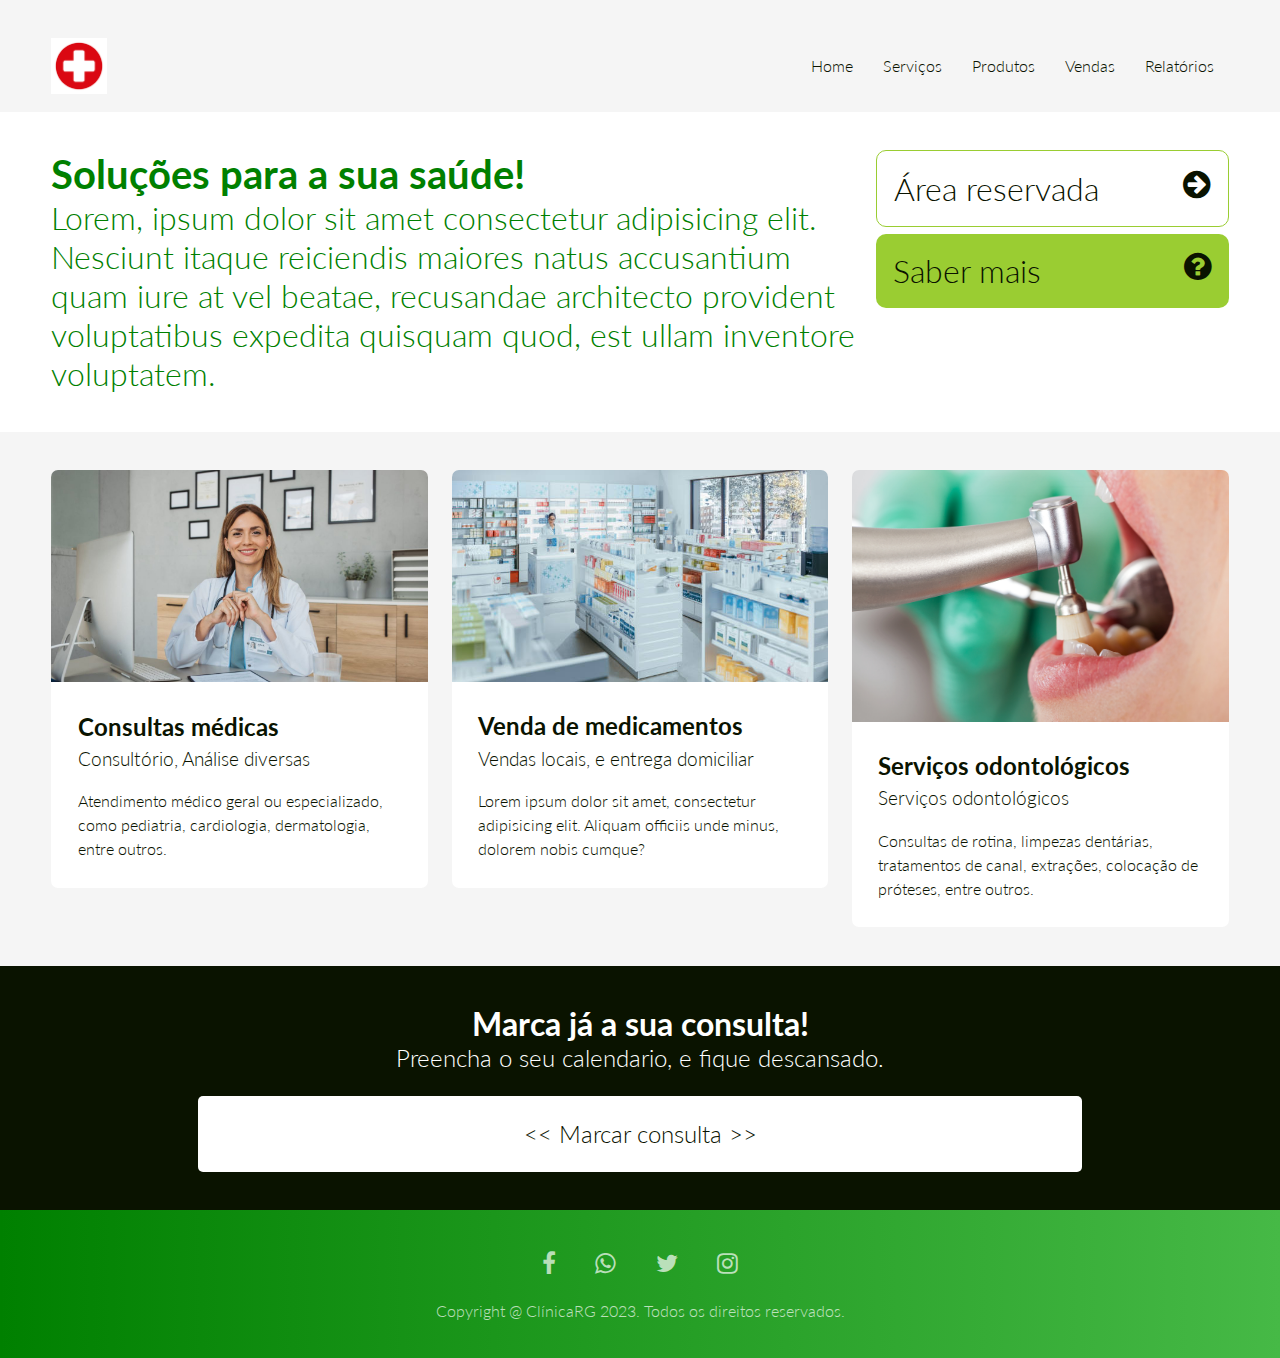
<file: index.html>
<!DOCTYPE html>
<html lang="pt-br">
<head>
    <meta charset="UTF-8">
    <meta name="viewport" content="width=device-width, initial-scale=1.0">
    <link rel="stylesheet" href="index.css">
    <link rel="stylesheet" href="https://maxcdn.bootstrapcdn.com/font-awesome/4.5.0/css/font-awesome.min.css">
    <link rel="stylesheet" href="https://fonts.googleapis.com/css?family=Lato:400,300,700">
    <title>Mostrar-Produtos</title>
</head>
<body>
    <header class="cabecalho container">
        <a href="index.html"><h1 class="logo">ClínicaRG</h1></a>
        <button class="btn-menu bg-gradient"><i class="fa fa-bars fa-lg"></i></button>
        <nav class="menu">
            <a class="btn-close"><i class="fa fa-times"></i></a>
            <ul>
                <li><a href="index.html">Home</a></li>
                <li><a href="#">Serviços</a></li>
                <li><a href="#">Produtos</a></li>
                <li><a href="#">Vendas</a></li>
                <li><a href="#">Relatórios</a></li>
            </ul>
        </nav>
    </header>
    <div class="banner container">
        <div class="title">
            <h2>Soluções para a sua saúde!</h2>
            <h3>Lorem, ipsum dolor sit amet consectetur adipisicing elit. Nesciunt itaque reiciendis maiores natus accusantium quam iure at vel beatae, recusandae architecto provident voluptatibus expedita quisquam quod, est ullam inventore voluptatem.</h3>
        </div>
        <div class="buttons">
            <button class="btn btn-entrar"> Área reservada <i class="fa fa-arrow-circle-right"></i></button>
            <button class="btn btn-sobre"> Saber mais <i class="fa fa-question-circle"></i></button>
        </div>
    </div>
    <main class="servicos container">
        <article class="servico s1" onmouseover="mudarCor()">
            <a href="consulta.html"><img src="consultorio.jpg" alt="consultas médicas"></a>
            <div class="inner">
                <a href="#" class="change">Consultas médicas</a>
                <h4 class="change">Consultório, Análise diversas</h4>
                <p class="change">Atendimento médico geral ou especializado, como pediatria, cardiologia, dermatologia, entre outros.</p>
            </div>
        </article>
        <article class="servico s2" onmouseover="mudarCor()">
            <a href="#"><img src="medicamentos.jpg" alt="Venda de medicamentos"></a>
            <div class="inner">
                <a href="#" class="change">Venda de medicamentos</a>
                <h4 class="change">Vendas locais, e entrega domiciliar</h4>
                <p class="change">Lorem ipsum dolor sit amet, consectetur adipisicing elit. Aliquam officiis unde minus, dolorem nobis cumque?</p>
            </div>
        </article>
        <article class="servico s3" onmouseover="mudarCor()">
            <a href="#"><img src="odontologia.jpg" alt="Odontologia"></a>
            <div class="inner">
                <a href="#" class="change">Serviços odontológicos</a>
                <h4 class="change">Serviços odontológicos</h4>
                <p class="change"> Consultas de rotina, limpezas dentárias, tratamentos de canal, extrações, colocação de próteses, entre outros.</p>
            </div>
        </article>
    </main>
    <!-- NEWSLETTER -->
    <section class="newsletter container">
        <h2> Marca já a sua consulta! </h2>
        <h3> Preencha o seu calendario, e fique descansado.</h3>
        <form>
            <button><a href="consulta.html"><< Marcar consulta >></a></button>
        </form>
    </section>
    <!-- RODAPE -->
    <footer class="rodape container bg-gradient">
        <div class="social-icons">
            <a href="#"><i class="fa fa-facebook"></i></a>
            <a href="#"><i class="fa fa-whatsapp"></i></a>
            <a href="#"><i class="fa fa-twitter"></i></a>
            <a href="#"><i class="fa fa-instagram   "></i></a>
        </div>
        <p class="copyright">
            Copyright @ ClínicaRG 2023. Todos os direitos reservados.
        </p>
    </footer>
    <script src="index.js"></script>
</body>
</html>
</file>
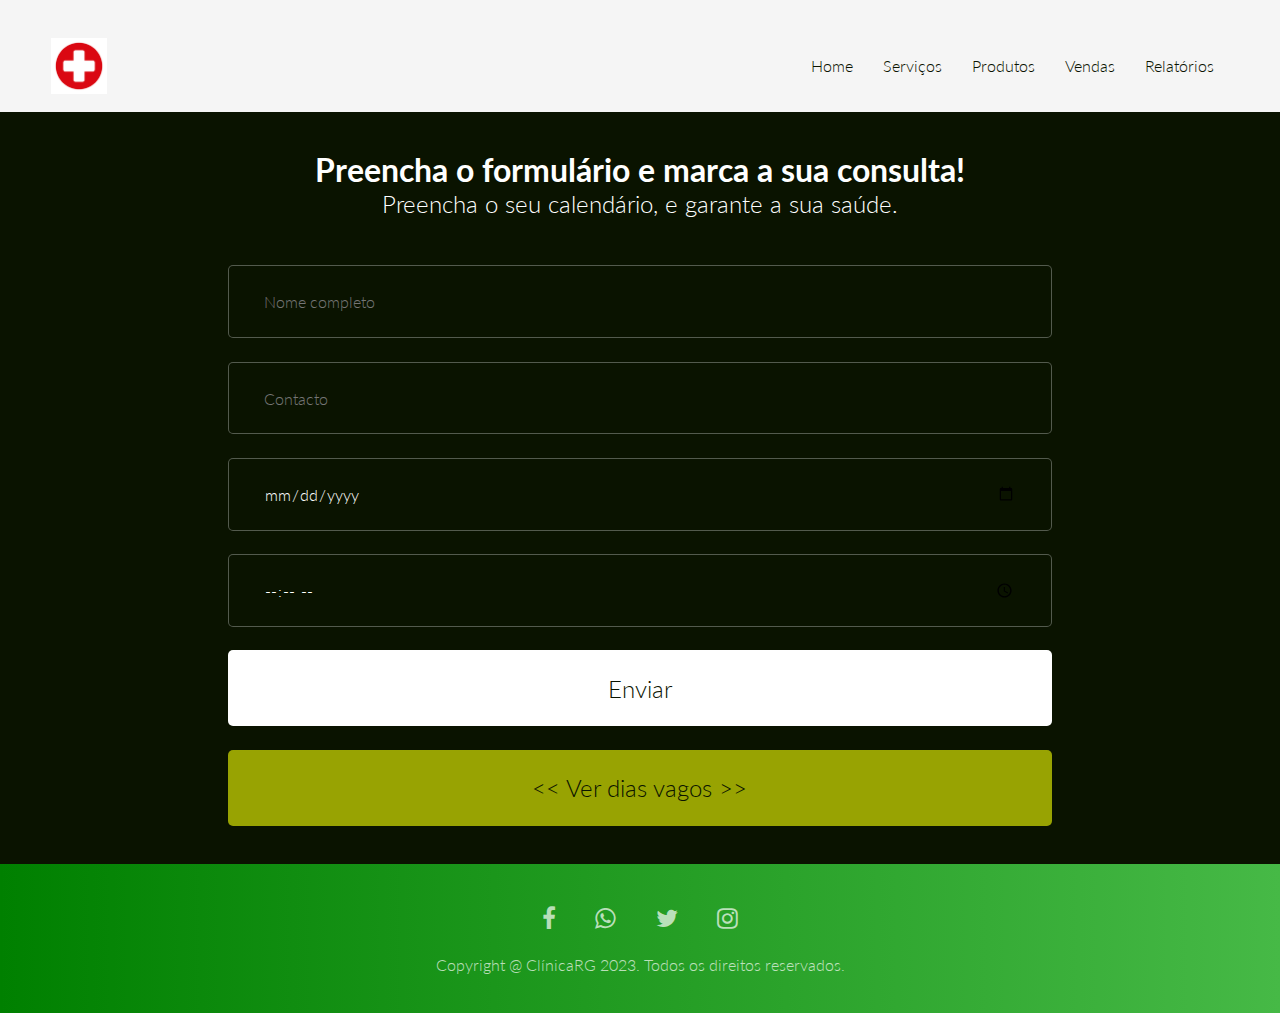
<file: consulta.html>
<!DOCTYPE html>
<html lang="pt-br">
<head>
    <meta charset="UTF-8">
    <meta name="viewport" content="width=device-width, initial-scale=1.0">
    <link rel="stylesheet" href="consulta.css">
    <link rel="stylesheet" href="https://maxcdn.bootstrapcdn.com/font-awesome/4.5.0/css/font-awesome.min.css">
    <link rel="stylesheet" href="https://fonts.googleapis.com/css?family=Lato:400,300,700">
    <title>Mostrar-Produtos</title>
</head>
<body>
    <header class="cabecalho container">
        <a href="index.html"><h1 class="logo">ClínicaRG</h1></a>
        <button class="btn-menu bg-gradient"><i class="fa fa-bars fa-lg"></i></button>
        <nav class="menu">
            <a class="btn-close"><i class="fa fa-times"></i></a>
            <ul>
                <li><a href="index.html">Home</a></li>
                <li><a href="#">Serviços</a></li>
                <li><a href="#">Produtos</a></li>
                <li><a href="#">Vendas</a></li>
                <li><a href="#">Relatórios</a></li>
            </ul>
        </nav>
    </header>
    <!-- NEWSLETTER -->
    <main class="newsletter container">
        <h2> Preencha o formulário e marca a sua consulta! </h2>
        <h3> Preencha o seu calendário, e garante a sua saúde.</h3>
        <form>
            <input type="text" name="nome" id="nome" class="nome" placeholder="Nome completo">
            <input type="number" name="contacto" class="contacto" id="contacto" placeholder="Contacto">
            <input type="date" name="data" id="data" class="data">
            <input type="time" name="hora" id="hora" class="hora">
            <button> Enviar </button>
            <button class="btn-vago"><a href="#"><< Ver dias vagos >></a></button>
        </form>
    </main>
    <!-- RODAPE -->
    <footer class="rodape container bg-gradient">
        <div class="social-icons">
            <a href="#"><i class="fa fa-facebook"></i></a>
            <a href="#"><i class="fa fa-whatsapp"></i></a>
            <a href="#"><i class="fa fa-twitter"></i></a>
            <a href="#"><i class="fa fa-instagram   "></i></a>
        </div>
        <p class="copyright">
            Copyright @ ClínicaRG 2023. Todos os direitos reservados.
        </p>
    </footer>
    <script src="consulta.js"></script>
</body>
</html>
</file>
<file: index.css>
/* ===========================RESET============================= */

*{
    margin: 0;
    padding: 0;
    font-size: 100%;
    border: none;
    outline: none;
    font-weight: 300;
    box-sizing: border-box;
    font-family: 'Lato', sans-serif, Arial, Helvetica;
}

body{
    background-color: #f5f5f5;
}

a{
    text-decoration: none;
}

ul{
    list-style: none;
}

img{
    max-width: 100%;
}

/* =====================CONTAINER===================== */

.container {
    width: 100%;
    float: left;
    padding: 3% 4%;
    text-align: center;
}
/* =====================BG-GRADIENT===================== */
.bg-gradient{
    background: linear-gradient(to right, green, rgb(70, 185, 70));
}

/* ====================CABECALHO=================== */

.logo{
    width: 56px;
    height: 56px;
    float: left;
    background: url(crux_vermelha.png)center center/56px no-repeat;
    font-size: 0;
}

.btn-menu{
    width: 56px;
    height: 56px;
    float: right;
    text-align: center;
    color: white;
    border-radius: 56px;
    cursor: pointer;
}

/* =========================MENU============================= */

.menu{
    display: none;
    width: 100%;
    height: 100%;
    position: fixed;
    background-color: rgba(0, 0, 0, 0.9);
    top: 0;
    left: 0;
}


.btn-close{
    font-size: 1.5em;
    color: white;
    float: right;
    cursor: pointer;
    margin: 2% 3% 0 0;
}

.menu ul{
    width: 100%;
    float: left;
    text-align: center;
}

.menu li{
    padding: 1.5%;
}

.menu li a{
    font-size: 2em;
    color: white;
    padding:  1.5% 3%;
}

.menu li a:hover{
    border: 1px solid rgb(70, 185, 70);
}

/* ==========================BANNER====================== */

.banner {
    background: white;
}

.title{
    width: 100%;
}

.title h2 {
    font-size: 2.5em;
    color: green;
    font-weight: 700;
}

.title h3{
    font-size: 1.5em;
    color: green;
}

.buttons{
    width: 100%;
    margin-top: 2%;
}

.buttons i{
    float: right;
}

.btn {
    width: 100%;
    font-size: 1.5em;
    text-align: left;
    cursor: pointer;
    padding: 5%;
    border-radius: 10px;
}

.btn-entrar{
    background-color: white;
    border: 1px solid yellowgreen;
    color: #0a1300;
}

.btn-entrar:hover{
    transition: 0.5s ease-in-out;
    background-color: whitesmoke;
    color: green;
}

.btn-sobre{
    background-color: yellowgreen;
    color: #0a1300;
    margin-top: 2%;
}

.btn-sobre:hover{
    transition: 0.5s ease-in-out;
    background-color: #98a302;
    color: white;
}

/* ===========================SERVICOS================== */

.servico{
    width: 100%;
    background-color: white;
    text-align: left;
    border-radius: 7px;
}

.servico img:hover{
    transition: 1s;
    padding-bottom: 2.5%;
}

.servico img{
    border-radius: 7px 7px 0 0;
}

.inner {
    padding: 7%;
}

.inner a{
    font-size: 1.5em;
    color: #0a1300;
    font-weight: 700;
}

.inner h4{
    font-size: 1.2em;
    color: #0a1300;
    margin-top: 2%;
}

.inner p{
    margin-top: 6%;
    color: #0a1300;
    line-height: 1.5em;
}

/* =====================NEWSLETTER===================== */

.newsletter {
    width: 100%;
    float: left;
    padding: 3% 4%;
    text-align: center;
    background-color: #0a1300;
}

.newsletter a{
    color: #0a1300;
}

.newsletter h2{
    font-size: 1.5em;
    color: white;
    font-weight: 700;
}

.newsletter h3{
    color: white;
}

.newsletter form{
    margin-top: 2%;
}

.newsletter input{
    width: 100%;
    background-color: #0a1300;
    color: white;
    border: 1px solid rgba(255, 255, 255, 0.3);
    padding: 5%;
    border-radius: 5px;
}

.newsletter button{
    width: 100%;
    background-color: white;
    color: #0a1300;
    padding: 5%;
    border-radius: 5px;
    cursor: pointer;
    margin-top: 2%;
    font-size: 1.5em;
}

.newsletter button:hover{
    transition: 0.5s ease-in-out;
    background-color: #98a302;
}

.newsletter a:hover{
    color: white;
}

/* RODAPE */

.social-icons a{
    font-size: 1.5em;
    color: rgba(255, 255, 255, 0.7);
    margin-right: 3%;
}

.social-icons a:last-child{
    margin-right: 0;
}

.social-icons a:hover{
    transition: 0.5s ease-in-out;
    color: rgb(255, 255, 255);
}

.copyright{
    margin-top: 2%;
    color: rgba(255, 255, 255, 0.7);;
}

/* ==============================MOBILE FIRST============================ */

/* ======================= SMALL DEVICES - SMARTPONES ==================== */

@media screen and (min-width: 480px) {
    .logo{
        width: 97px;
        height: 97px;
        background: url(crux_vermelha.png) center center/97px no-repeat;
    }

    .btn{
        font-size: 2em;
    }

    .btn-menu{
        width: 97px;
        height: 97px;
        border-radius: 97px;
    }

}

/* ========================TABLETS=========================== */
@media screen and (min-width: 768PX) {
    .servico{
        width: 49%;
        float: left;
        margin-right: 2%;
    }

    .servico:nth-child(2) {
        margin-right: 0;
    }

    .newsletter h2{
        font-size: 2em;
    }
    .newsletter h3{
        font-size: 1.5em;
    }

    .newsletter button{
        width: 70%;
        padding: 2%;
        margin-top: 0;
    }

}

/* ========================MEDIUM DEVICES - TABLETS & DESKTOPS=========================== */
@media screen and (min-width: 960PX) {
    .title{
        width: 70%;
        float: left;
        text-align: left;
    }

    .title h1{
        font-size: 3em;
    }

    .title h3{
        font-size: 2em;
    }

    .buttons{
        width: 30%;
        float: right;
        margin-top: 0;
    }

    .servico{
        width: 32%;
    }

    .servico:nth-child(2){
        margin-right: 2%;
    }

    .servico:nth-child(3){
        margin-right: 0;
    }

    .newsletter button{
        width: 75%;
        float: none;
    }
}

/* ========================LARGE DEVICES - WIDESCREENS=========================== */
@media screen and (min-width: 1280PX) {

    .logo{
        width: 56px;
        height: 56px;
        background: url(crux_vermelha.png) center center/56px no-repeat;
    }

    .btn-menu{
        display: none;
    }

    .btn-close{
        display: none;
    }

    .menu{
        width: auto;
        height: 56px;
        line-height: 56px;
        float: right;
        background-color: #f5f5f5;
        display: block;
        position: static;
    }

    .menu li{
        padding: 0;
        float: left;
    }

    .menu li a{
        color: #0a1300;
        font-size: 1em;
        padding: 15px;
        border: none;
    }
    .menu li a:hover{
        color: white;
        transition: 0.5s ease-in-out;
        border-radius: 5px;
        background-color: #98a302;
        border: 1px solid #f5f5f5;
    }

    .cabecalho{
        height: 112px;
        line-height: 112px;
    }
}
</file>
<file: consulta.css>
/* ===========================RESET============================= */

*{
    margin: 0;
    padding: 0;
    font-size: 100%;
    border: none;
    outline: none;
    font-weight: 300;
    box-sizing: border-box;
    font-family: 'Lato', sans-serif, Arial, Helvetica;
}

body{
    background-color: #f5f5f5;
}

a{
    text-decoration: none;
}

ul{
    list-style: none;
}

img{
    max-width: 100%;
}

.banner {
    width: 100%;
    /* background: url(medica3.webp) no-repeat ; */
}

/* =====================CONTAINER===================== */

.container {
    width: 100%;
    float: left;
    padding: 3% 4%;
    text-align: center;
}
/* =====================BG-GRADIENT===================== */
.bg-gradient{
    background: linear-gradient(to right, green, rgb(70, 185, 70));
}

/* ====================CABECALHO=================== */

.logo{
    width: 56px;
    height: 56px;
    float: left;
    background: url(crux_vermelha.png)center center/56px no-repeat;
    font-size: 0;
}

.btn-menu{
    width: 56px;
    height: 56px;
    float: right;
    text-align: center;
    color: white;
    border-radius: 56px;
    cursor: pointer;
}

/* =========================MENU============================= */

.menu{
    display: none;
    width: 100%;
    height: 100%;
    position: fixed;
    background-color: rgba(0, 0, 0, 0.9);
    top: 0;
    left: 0;
}


.btn-close{
    font-size: 1.5em;
    color: white;
    float: right;
    cursor: pointer;
    margin: 2% 3% 0 0;
}

.menu ul{
    width: 100%;
    float: left;
    text-align: center;
}

.menu li{
    padding: 1.5%;
}

.menu li a{
    font-size: 2em;
    color: white;
    padding:  1.5% 3%;
}

.menu li a:hover{
    border: 1px solid rgb(70, 185, 70);
}

/* =====================NEWSLETTER===================== */

.newsletter {
    width: 100%;
    float: left;
    padding: 3% 4%;
    text-align: center;
    background-color: #0a1300;
}

.newsletter a{
    color: #0a1300;
}

.newsletter h2{
    font-size: 1.5em;
    color: white;
    font-weight: 700;
}

.newsletter h3{
    color: white;
}

.newsletter form{
    margin-top: 2%;
}

.newsletter input{
    width: 100%;
    background-color: #0a1300;
    color: white;
    border: 1px solid rgba(255, 255, 255, 0.3);
    padding: 5%;
    border-radius: 5px;
}

.newsletter button{
    width: 100%;
    background-color: white;
    color: #0a1300;
    padding: 5%;
    border-radius: 5px;
    cursor: pointer;
    margin-top: 2%;
    font-size: 1.5em;
}
.newsletter .btn-vago{
    background-color: #98a302;
}

.newsletter .btn-vago:hover{
    transition: 0.5s ease-in-out;
    background-color: #6a7200;
    color: white;
}

.btn-vago a:hover{
    color: #0a1300;
}

.newsletter input{
    margin-top: 2%;
}

.newsletter button:hover{
    transition: 0.5s ease-in-out;
    background-color: #98a302;
    color: white;
}

.newsletter a:hover{
    color: white;
}

/* RODAPE */

.social-icons a{
    font-size: 1.5em;
    color: rgba(255, 255, 255, 0.7);
    margin-right: 3%;
}

.social-icons a:last-child{
    margin-right: 0;
}

.social-icons a:hover{
    transition: 0.5s ease-in-out;
    color: rgb(255, 255, 255);
}

.copyright{
    margin-top: 2%;
    color: rgba(255, 255, 255, 0.7);;
}

/* ==============================MOBILE FIRST============================ */

/* ======================= SMALL DEVICES - SMARTPONES ==================== */

@media screen and (min-width: 480px) {
    .logo{
        width: 97px;
        height: 97px;
        background: url(crux_vermelha.png) center center/97px no-repeat;
    }

    .btn{
        font-size: 2em;
    }

    .btn-menu{
        width: 97px;
        height: 97px;
        border-radius: 97px;
    }

}

/* ========================TABLETS=========================== */
@media screen and (min-width: 768PX) {
    .servico{
        width: 49%;
        float: left;
        margin-right: 2%;
    }

    .servico:nth-child(2) {
        margin-right: 0;
    }

    .newsletter h2{
        font-size: 2em;
    }
    .newsletter h3{
        font-size: 1.5em;
    }

    .newsletter input{
        width: 70%;
        height: 40px;
        padding: 3%;
    }

    .newsletter button{
        width: 70%;
        padding: 2%;
        margin-top: 2%;
    }

}

/* ========================MEDIUM DEVICES - TABLETS & DESKTOPS=========================== */
@media screen and (min-width: 960PX) {
    .title{
        width: 70%;
        float: left;
        text-align: left;
    }

    .title h1{
        font-size: 3em;
    }

    .title h3{
        font-size: 2em;
    }

    .buttons{
        width: 30%;
        float: right;
        margin-top: 0;
    }

    .servico{
        width: 32%;
    }

    .servico:nth-child(2){
        margin-right: 2%;
    }

    .servico:nth-child(3){
        margin-right: 0;
    }

    .newsletter button{
        margin-top: 2%;
        float: none;
    }
}

/* ========================LARGE DEVICES - WIDESCREENS=========================== */
@media screen and (min-width: 1280PX) {

    .logo{
        width: 56px;
        height: 56px;
        background: url(crux_vermelha.png) center center/56px no-repeat;
    }

    .btn-menu{
        display: none;
    }

    .btn-close{
        display: none;
    }

    .menu{
        width: auto;
        height: 56px;
        line-height: 56px;
        float: right;
        background-color: #f5f5f5;
        display: block;
        position: static;
    }

    .menu li{
        padding: 0;
        float: left;
    }

    .menu li a{
        color: #0a1300;
        font-size: 1em;
        padding: 15px;
        border: none;
    }
    .menu li a:hover{
        color: white;
        transition: 0.5s ease-in-out;
        border-radius: 5px;
        background-color: #98a302;
        border: 1px solid #f5f5f5;
    }

    .cabecalho{
        height: 112px;
        line-height: 112px;
    }

}
</file>
